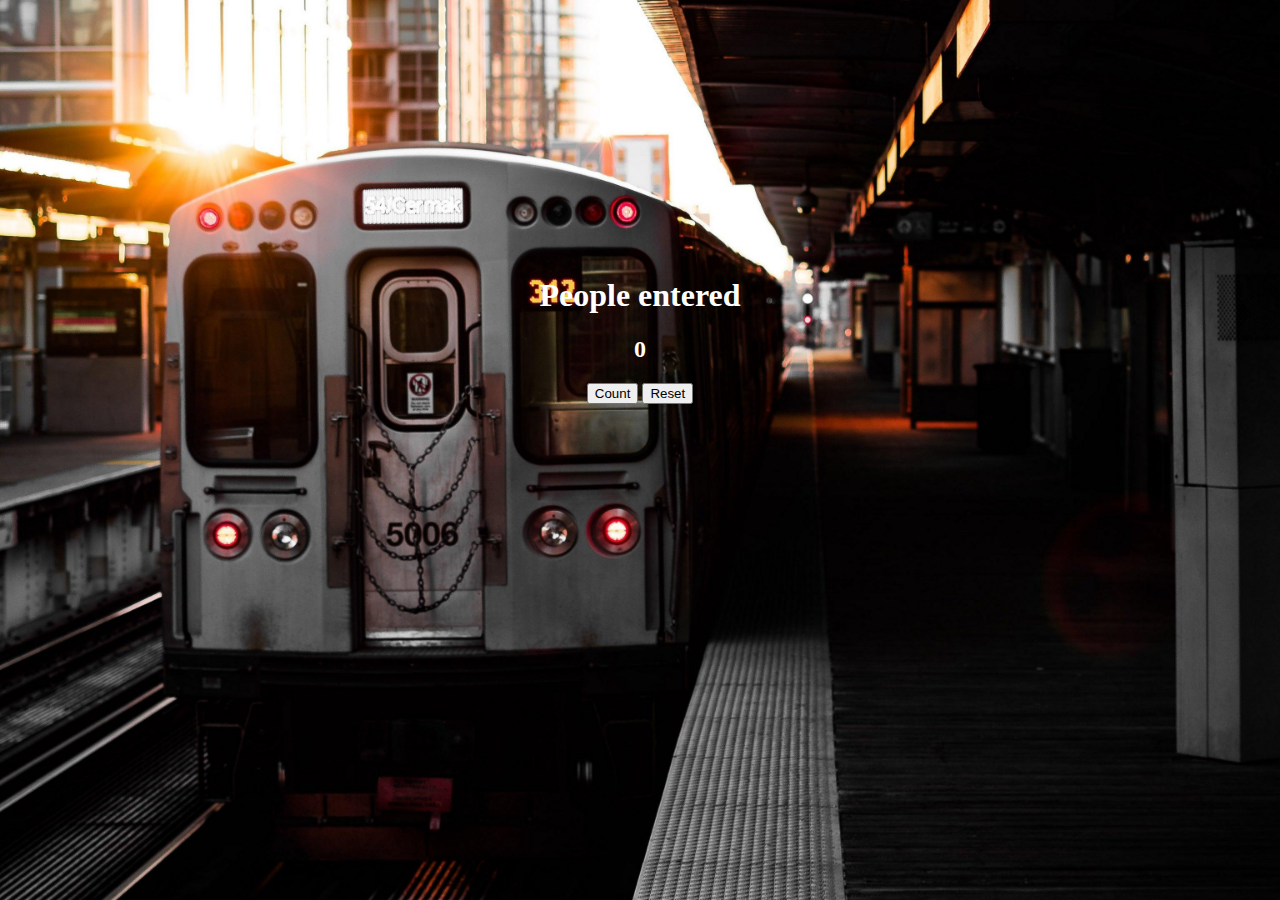
<file: 1. Platform Passenger Counter/index.html>
<!DOCTYPE html>
<html lang="en">
<head>
    <meta charset="UTF-8">
    <meta http-equiv="X-UA-Compatible" content="IE=edge">
    <meta name="viewport" content="width=device-width, initial-scale=1.0">
    <link rel="stylesheet" href="styles.css">
    <title>passenger counter</title>

    <link href="https://cdn.jsdelivr.net/npm/bootstrap@5.0.2/dist/css/bootstrap.min.css" rel="stylesheet" integrity="sha384-EVSTQN3/azprG1Anm3QDgpJLIm9Nao0Yz1ztcQTwFspd3yD65VohhpuuCOmLASjC" crossorigin="anonymous">

</head>
<body>
    <div class="bg">
        <div class="container"> 
            <h1><strong>People entered</strong> </h1>
            <h2 id="count">0</h2>
            <button class="btn btn-lg btn-danger" type="button" id=" add-btn" onclick="increment()">Count</button>
            <button class="btn btn-lg btn-danger" type="button" id="reset-btn" onclick="reset()">Reset</button>
        </div>
        
    </div>
    <script src="https://cdn.jsdelivr.net/npm/bootstrap@5.0.2/dist/js/bootstrap.bundle.min.js" integrity="sha384-MrcW6ZMFYlzcLA8Nl+NtUVF0sA7MsXsP1UyJoMp4YLEuNSfAP+JcXn/tWtIaxVXM" crossorigin="anonymous"></script>

    <script src="index.js"></script>
</body>
</html>
</file>
<file: 1. Platform Passenger Counter/styles.css>
body,html{
    height: 100%;
    margin: 0;
    text-align: center;
    color: white;
}
.bg{
    background-image: url(train.jpg);
    background-position: center;
    background-size: cover;
    height: 100%;
    width: 100%;
}
.container{
    padding-top: 20%;
    color: white;
}
</file>
